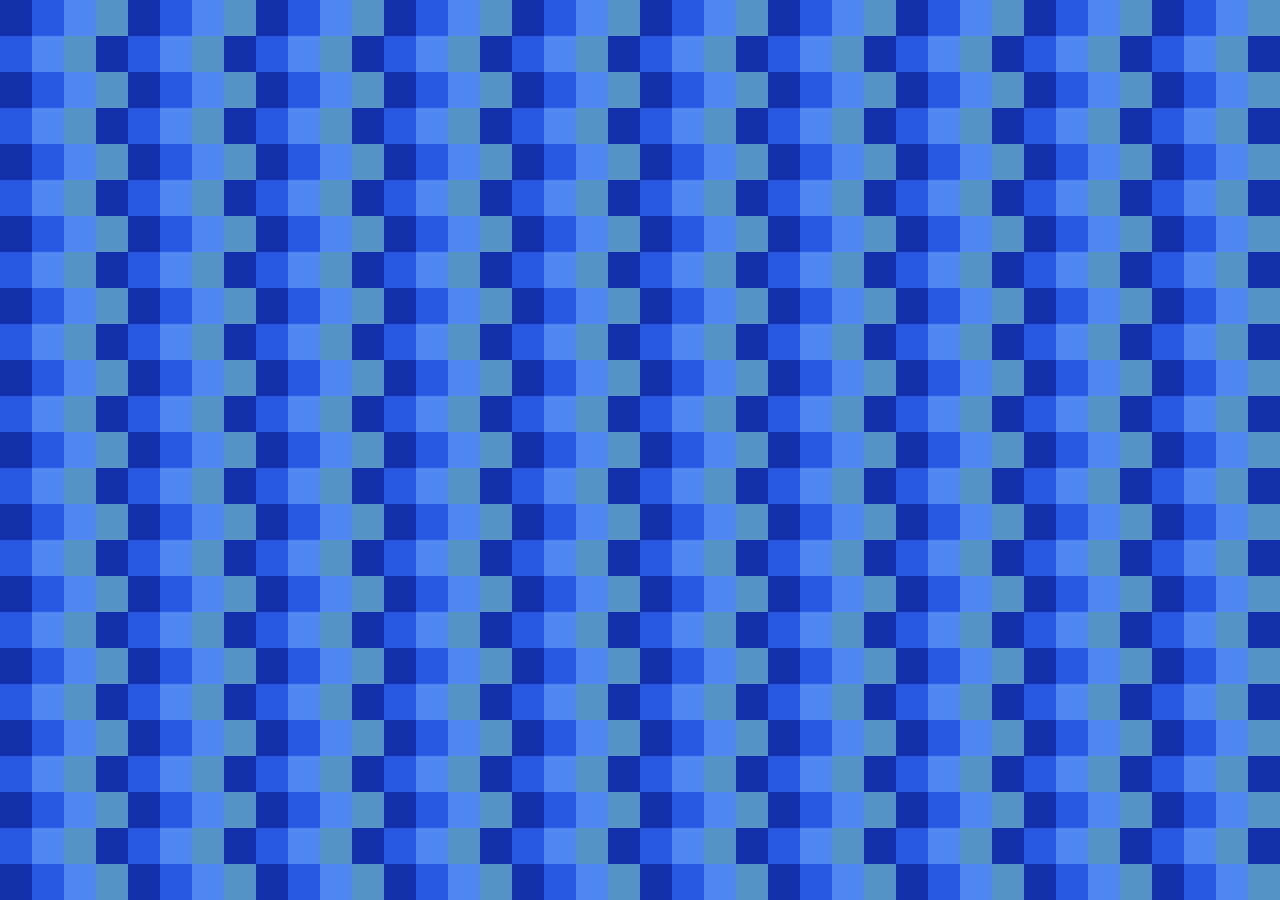
<file: desafio.html>
<html>
    <head>
        <title>Aula Desafio</title>
    </head>
    <link rel="stylesheet" href="estilo.css">
    <body>
            <div class="linha">
            <div class="verde"></div>
            <div class="amarelo"></div>
            <div class="azul"></div>
            <div class="branco"></div>
            <div class="verde"></div>
            <div class="amarelo"></div>
            <div class="azul"></div>
            <div class="branco"></div>
            <div class="verde"></div>
            <div class="amarelo"></div>
            <div class="azul"></div>
            <div class="branco"></div>
            <div class="verde"></div>
            <div class="amarelo"></div>
            <div class="azul"></div>
            <div class="branco"></div>
            <div class="verde"></div>
            <div class="amarelo"></div>
            <div class="azul"></div>
            <div class="branco"></div>
            <div class="verde"></div>
            <div class="amarelo"></div>
            <div class="azul"></div>
            <div class="branco"></div>
            <div class="verde"></div>
            <div class="amarelo"></div>
            <div class="azul"></div>
            <div class="branco"></div>
            <div class="verde"></div>
            <div class="amarelo"></div>
            <div class="azul"></div>
            <div class="branco"></div>
            <div class="verde"></div>
            <div class="amarelo"></div>
            <div class="azul"></div>
            <div class="branco"></div>
            <div class="verde"></div>
            <div class="amarelo"></div>
            <div class="azul"></div>
            <div class="branco"></div>
        </div>
        <div class="linha">
            <div class="amarelo"></div>
            <div class="azul"></div>
            <div class="branco"></div>
            <div class="verde"></div>
            <div class="amarelo"></div>
            <div class="azul"></div>
            <div class="branco"></div>
            <div class="verde"></div>
            <div class="amarelo"></div>
            <div class="azul"></div>
            <div class="branco"></div>
            <div class="verde"></div>
            <div class="amarelo"></div>
            <div class="azul"></div>
            <div class="branco"></div>
            <div class="verde"></div>
            <div class="amarelo"></div>
            <div class="azul"></div>
            <div class="branco"></div>
            <div class="verde"></div>
            <div class="amarelo"></div>
            <div class="azul"></div>
            <div class="branco"></div>
            <div class="verde"></div>
            <div class="amarelo"></div>
            <div class="azul"></div>
            <div class="branco"></div>
            <div class="verde"></div>
            <div class="amarelo"></div>
            <div class="azul"></div>
            <div class="branco"></div>
            <div class="verde"></div>
            <div class="amarelo"></div>
            <div class="azul"></div>
            <div class="branco"></div>
            <div class="verde"></div>
            <div class="amarelo"></div>
            <div class="azul"></div>
            <div class="branco"></div>
            <div class="verde"></div>
        </div>
        <div class="linha">
            <div class="verde"></div>
            <div class="amarelo"></div>
            <div class="azul"></div>
            <div class="branco"></div>
            <div class="verde"></div>
            <div class="amarelo"></div>
            <div class="azul"></div>
            <div class="branco"></div>
            <div class="verde"></div>
            <div class="amarelo"></div>
            <div class="azul"></div>
            <div class="branco"></div>
            <div class="verde"></div>
            <div class="amarelo"></div>
            <div class="azul"></div>
            <div class="branco"></div>
            <div class="verde"></div>
            <div class="amarelo"></div>
            <div class="azul"></div>
            <div class="branco"></div>
            <div class="verde"></div>
            <div class="amarelo"></div>
            <div class="azul"></div>
            <div class="branco"></div>
            <div class="verde"></div>
            <div class="amarelo"></div>
            <div class="azul"></div>
            <div class="branco"></div>
            <div class="verde"></div>
            <div class="amarelo"></div>
            <div class="azul"></div>
            <div class="branco"></div>
            <div class="verde"></div>
            <div class="amarelo"></div>
            <div class="azul"></div>
            <div class="branco"></div>
            <div class="verde"></div>
            <div class="amarelo"></div>
            <div class="azul"></div>
            <div class="branco"></div>
        </div>
        <div class="linha">
            <div class="amarelo"></div>
            <div class="azul"></div>
            <div class="branco"></div>
            <div class="verde"></div>
            <div class="amarelo"></div>
            <div class="azul"></div>
            <div class="branco"></div>
            <div class="verde"></div>
            <div class="amarelo"></div>
            <div class="azul"></div>
            <div class="branco"></div>
            <div class="verde"></div>
            <div class="amarelo"></div>
            <div class="azul"></div>
            <div class="branco"></div>
            <div class="verde"></div>
            <div class="amarelo"></div>
            <div class="azul"></div>
            <div class="branco"></div>
            <div class="verde"></div>
            <div class="amarelo"></div>
            <div class="azul"></div>
            <div class="branco"></div>
            <div class="verde"></div>
            <div class="amarelo"></div>
            <div class="azul"></div>
            <div class="branco"></div>
            <div class="verde"></div>
            <div class="amarelo"></div>
            <div class="azul"></div>
            <div class="branco"></div>
            <div class="verde"></div>
            <div class="amarelo"></div>
            <div class="azul"></div>
            <div class="branco"></div>
            <div class="verde"></div>
            <div class="amarelo"></div>
            <div class="azul"></div>
            <div class="branco"></div>
            <div class="verde"></div>
        </div>
        <div class="linha">
            <div class="verde"></div>
            <div class="amarelo"></div>
            <div class="azul"></div>
            <div class="branco"></div>
            <div class="verde"></div>
            <div class="amarelo"></div>
            <div class="azul"></div>
            <div class="branco"></div>
            <div class="verde"></div>
            <div class="amarelo"></div>
            <div class="azul"></div>
            <div class="branco"></div>
            <div class="verde"></div>
            <div class="amarelo"></div>
            <div class="azul"></div>
            <div class="branco"></div>
            <div class="verde"></div>
            <div class="amarelo"></div>
            <div class="azul"></div>
            <div class="branco"></div>
            <div class="verde"></div>
            <div class="amarelo"></div>
            <div class="azul"></div>
            <div class="branco"></div>
            <div class="verde"></div>
            <div class="amarelo"></div>
            <div class="azul"></div>
            <div class="branco"></div>
            <div class="verde"></div>
            <div class="amarelo"></div>
            <div class="azul"></div>
            <div class="branco"></div>
            <div class="verde"></div>
            <div class="amarelo"></div>
            <div class="azul"></div>
            <div class="branco"></div>
            <div class="verde"></div>
            <div class="amarelo"></div>
            <div class="azul"></div>
            <div class="branco"></div>
        </div>
        <div class="linha">
            <div class="amarelo"></div>
            <div class="azul"></div>
            <div class="branco"></div>
            <div class="verde"></div>
            <div class="amarelo"></div>
            <div class="azul"></div>
            <div class="branco"></div>
            <div class="verde"></div>
            <div class="amarelo"></div>
            <div class="azul"></div>
            <div class="branco"></div>
            <div class="verde"></div>
            <div class="amarelo"></div>
            <div class="azul"></div>
            <div class="branco"></div>
            <div class="verde"></div>
            <div class="amarelo"></div>
            <div class="azul"></div>
            <div class="branco"></div>
            <div class="verde"></div>
            <div class="amarelo"></div>
            <div class="azul"></div>
            <div class="branco"></div>
            <div class="verde"></div>
            <div class="amarelo"></div>
            <div class="azul"></div>
            <div class="branco"></div>
            <div class="verde"></div>
            <div class="amarelo"></div>
            <div class="azul"></div>
            <div class="branco"></div>
            <div class="verde"></div>
            <div class="amarelo"></div>
            <div class="azul"></div>
            <div class="branco"></div>
            <div class="verde"></div>
            <div class="amarelo"></div>
            <div class="azul"></div>
            <div class="branco"></div>
            <div class="verde"></div>
        </div>
        <div class="linha">
            <div class="verde"></div>
            <div class="amarelo"></div>
            <div class="azul"></div>
            <div class="branco"></div>
            <div class="verde"></div>
            <div class="amarelo"></div>
            <div class="azul"></div>
            <div class="branco"></div>
            <div class="verde"></div>
            <div class="amarelo"></div>
            <div class="azul"></div>
            <div class="branco"></div>
            <div class="verde"></div>
            <div class="amarelo"></div>
            <div class="azul"></div>
            <div class="branco"></div>
            <div class="verde"></div>
            <div class="amarelo"></div>
            <div class="azul"></div>
            <div class="branco"></div>
            <div class="verde"></div>
            <div class="amarelo"></div>
            <div class="azul"></div>
            <div class="branco"></div>
            <div class="verde"></div>
            <div class="amarelo"></div>
            <div class="azul"></div>
            <div class="branco"></div>
            <div class="verde"></div>
            <div class="amarelo"></div>
            <div class="azul"></div>
            <div class="branco"></div>
            <div class="verde"></div>
            <div class="amarelo"></div>
            <div class="azul"></div>
            <div class="branco"></div>
            <div class="verde"></div>
            <div class="amarelo"></div>
            <div class="azul"></div>
            <div class="branco"></div>
        </div>
        <div class="linha">
            <div class="amarelo"></div>
            <div class="azul"></div>
            <div class="branco"></div>
            <div class="verde"></div>
            <div class="amarelo"></div>
            <div class="azul"></div>
            <div class="branco"></div>
            <div class="verde"></div>
            <div class="amarelo"></div>
            <div class="azul"></div>
            <div class="branco"></div>
            <div class="verde"></div>
            <div class="amarelo"></div>
            <div class="azul"></div>
            <div class="branco"></div>
            <div class="verde"></div>
            <div class="amarelo"></div>
            <div class="azul"></div>
            <div class="branco"></div>
            <div class="verde"></div>
            <div class="amarelo"></div>
            <div class="azul"></div>
            <div class="branco"></div>
            <div class="verde"></div>
            <div class="amarelo"></div>
            <div class="azul"></div>
            <div class="branco"></div>
            <div class="verde"></div>
            <div class="amarelo"></div>
            <div class="azul"></div>
            <div class="branco"></div>
            <div class="verde"></div>
            <div class="amarelo"></div>
            <div class="azul"></div>
            <div class="branco"></div>
            <div class="verde"></div>
            <div class="amarelo"></div>
            <div class="azul"></div>
            <div class="branco"></div>
            <div class="verde"></div>
        </div>
        <div class="linha">
            <div class="verde"></div>
            <div class="amarelo"></div>
            <div class="azul"></div>
            <div class="branco"></div>
            <div class="verde"></div>
            <div class="amarelo"></div>
            <div class="azul"></div>
            <div class="branco"></div>
            <div class="verde"></div>
            <div class="amarelo"></div>
            <div class="azul"></div>
            <div class="branco"></div>
            <div class="verde"></div>
            <div class="amarelo"></div>
            <div class="azul"></div>
            <div class="branco"></div>
            <div class="verde"></div>
            <div class="amarelo"></div>
            <div class="azul"></div>
            <div class="branco"></div>
            <div class="verde"></div>
            <div class="amarelo"></div>
            <div class="azul"></div>
            <div class="branco"></div>
            <div class="verde"></div>
            <div class="amarelo"></div>
            <div class="azul"></div>
            <div class="branco"></div>
            <div class="verde"></div>
            <div class="amarelo"></div>
            <div class="azul"></div>
            <div class="branco"></div>
            <div class="verde"></div>
            <div class="amarelo"></div>
            <div class="azul"></div>
            <div class="branco"></div>
            <div class="verde"></div>
            <div class="amarelo"></div>
            <div class="azul"></div>
            <div class="branco"></div>
        </div>
        <div class="linha">
            <div class="amarelo"></div>
            <div class="azul"></div>
            <div class="branco"></div>
            <div class="verde"></div>
            <div class="amarelo"></div>
            <div class="azul"></div>
            <div class="branco"></div>
            <div class="verde"></div>
            <div class="amarelo"></div>
            <div class="azul"></div>
            <div class="branco"></div>
            <div class="verde"></div>
            <div class="amarelo"></div>
            <div class="azul"></div>
            <div class="branco"></div>
            <div class="verde"></div>
            <div class="amarelo"></div>
            <div class="azul"></div>
            <div class="branco"></div>
            <div class="verde"></div>
            <div class="amarelo"></div>
            <div class="azul"></div>
            <div class="branco"></div>
            <div class="verde"></div>
            <div class="amarelo"></div>
            <div class="azul"></div>
            <div class="branco"></div>
            <div class="verde"></div>
            <div class="amarelo"></div>
            <div class="azul"></div>
            <div class="branco"></div>
            <div class="verde"></div>
            <div class="amarelo"></div>
            <div class="azul"></div>
            <div class="branco"></div>
            <div class="verde"></div>
            <div class="amarelo"></div>
            <div class="azul"></div>
            <div class="branco"></div>
            <div class="verde"></div>
        </div>
        <div class="linha">
            <div class="verde"></div>
            <div class="amarelo"></div>
            <div class="azul"></div>
            <div class="branco"></div>
            <div class="verde"></div>
            <div class="amarelo"></div>
            <div class="azul"></div>
            <div class="branco"></div>
            <div class="verde"></div>
            <div class="amarelo"></div>
            <div class="azul"></div>
            <div class="branco"></div>
            <div class="verde"></div>
            <div class="amarelo"></div>
            <div class="azul"></div>
            <div class="branco"></div>
            <div class="verde"></div>
            <div class="amarelo"></div>
            <div class="azul"></div>
            <div class="branco"></div>
            <div class="verde"></div>
            <div class="amarelo"></div>
            <div class="azul"></div>
            <div class="branco"></div>
            <div class="verde"></div>
            <div class="amarelo"></div>
            <div class="azul"></div>
            <div class="branco"></div>
            <div class="verde"></div>
            <div class="amarelo"></div>
            <div class="azul"></div>
            <div class="branco"></div>
            <div class="verde"></div>
            <div class="amarelo"></div>
            <div class="azul"></div>
            <div class="branco"></div>
            <div class="verde"></div>
            <div class="amarelo"></div>
            <div class="azul"></div>
            <div class="branco"></div>
        </div>
        <div class="linha">
            <div class="amarelo"></div>
            <div class="azul"></div>
            <div class="branco"></div>
            <div class="verde"></div>
            <div class="amarelo"></div>
            <div class="azul"></div>
            <div class="branco"></div>
            <div class="verde"></div>
            <div class="amarelo"></div>
            <div class="azul"></div>
            <div class="branco"></div>
            <div class="verde"></div>
            <div class="amarelo"></div>
            <div class="azul"></div>
            <div class="branco"></div>
            <div class="verde"></div>
            <div class="amarelo"></div>
            <div class="azul"></div>
            <div class="branco"></div>
            <div class="verde"></div>
            <div class="amarelo"></div>
            <div class="azul"></div>
            <div class="branco"></div>
            <div class="verde"></div>
            <div class="amarelo"></div>
            <div class="azul"></div>
            <div class="branco"></div>
            <div class="verde"></div>
            <div class="amarelo"></div>
            <div class="azul"></div>
            <div class="branco"></div>
            <div class="verde"></div>
            <div class="amarelo"></div>
            <div class="azul"></div>
            <div class="branco"></div>
            <div class="verde"></div>
            <div class="amarelo"></div>
            <div class="azul"></div>
            <div class="branco"></div>
            <div class="verde"></div>
        </div>
        <div class="linha">
            <div class="verde"></div>
            <div class="amarelo"></div>
            <div class="azul"></div>
            <div class="branco"></div>
            <div class="verde"></div>
            <div class="amarelo"></div>
            <div class="azul"></div>
            <div class="branco"></div>
            <div class="verde"></div>
            <div class="amarelo"></div>
            <div class="azul"></div>
            <div class="branco"></div>
            <div class="verde"></div>
            <div class="amarelo"></div>
            <div class="azul"></div>
            <div class="branco"></div>
            <div class="verde"></div>
            <div class="amarelo"></div>
            <div class="azul"></div>
            <div class="branco"></div>
            <div class="verde"></div>
            <div class="amarelo"></div>
            <div class="azul"></div>
            <div class="branco"></div>
            <div class="verde"></div>
            <div class="amarelo"></div>
            <div class="azul"></div>
            <div class="branco"></div>
            <div class="verde"></div>
            <div class="amarelo"></div>
            <div class="azul"></div>
            <div class="branco"></div>
            <div class="verde"></div>
            <div class="amarelo"></div>
            <div class="azul"></div>
            <div class="branco"></div>
            <div class="verde"></div>
            <div class="amarelo"></div>
            <div class="azul"></div>
            <div class="branco"></div>
        </div>
        <div class="linha">
            <div class="amarelo"></div>
            <div class="azul"></div>
            <div class="branco"></div>
            <div class="verde"></div>
            <div class="amarelo"></div>
            <div class="azul"></div>
            <div class="branco"></div>
            <div class="verde"></div>
            <div class="amarelo"></div>
            <div class="azul"></div>
            <div class="branco"></div>
            <div class="verde"></div>
            <div class="amarelo"></div>
            <div class="azul"></div>
            <div class="branco"></div>
            <div class="verde"></div>
            <div class="amarelo"></div>
            <div class="azul"></div>
            <div class="branco"></div>
            <div class="verde"></div>
            <div class="amarelo"></div>
            <div class="azul"></div>
            <div class="branco"></div>
            <div class="verde"></div>
            <div class="amarelo"></div>
            <div class="azul"></div>
            <div class="branco"></div>
            <div class="verde"></div>
            <div class="amarelo"></div>
            <div class="azul"></div>
            <div class="branco"></div>
            <div class="verde"></div>
            <div class="amarelo"></div>
            <div class="azul"></div>
            <div class="branco"></div>
            <div class="verde"></div>
            <div class="amarelo"></div>
            <div class="azul"></div>
            <div class="branco"></div>
            <div class="verde"></div>
        </div>
        <div class="linha">
            <div class="verde"></div>
            <div class="amarelo"></div>
            <div class="azul"></div>
            <div class="branco"></div>
            <div class="verde"></div>
            <div class="amarelo"></div>
            <div class="azul"></div>
            <div class="branco"></div>
            <div class="verde"></div>
            <div class="amarelo"></div>
            <div class="azul"></div>
            <div class="branco"></div>
            <div class="verde"></div>
            <div class="amarelo"></div>
            <div class="azul"></div>
            <div class="branco"></div>
            <div class="verde"></div>
            <div class="amarelo"></div>
            <div class="azul"></div>
            <div class="branco"></div>
            <div class="verde"></div>
            <div class="amarelo"></div>
            <div class="azul"></div>
            <div class="branco"></div>
            <div class="verde"></div>
            <div class="amarelo"></div>
            <div class="azul"></div>
            <div class="branco"></div>
            <div class="verde"></div>
            <div class="amarelo"></div>
            <div class="azul"></div>
            <div class="branco"></div>
            <div class="verde"></div>
            <div class="amarelo"></div>
            <div class="azul"></div>
            <div class="branco"></div>
            <div class="verde"></div>
            <div class="amarelo"></div>
            <div class="azul"></div>
            <div class="branco"></div>
        </div>
        <div class="linha">
            <div class="amarelo"></div>
            <div class="azul"></div>
            <div class="branco"></div>
            <div class="verde"></div>
            <div class="amarelo"></div>
            <div class="azul"></div>
            <div class="branco"></div>
            <div class="verde"></div>
            <div class="amarelo"></div>
            <div class="azul"></div>
            <div class="branco"></div>
            <div class="verde"></div>
            <div class="amarelo"></div>
            <div class="azul"></div>
            <div class="branco"></div>
            <div class="verde"></div>
            <div class="amarelo"></div>
            <div class="azul"></div>
            <div class="branco"></div>
            <div class="verde"></div>
            <div class="amarelo"></div>
            <div class="azul"></div>
            <div class="branco"></div>
            <div class="verde"></div>
            <div class="amarelo"></div>
            <div class="azul"></div>
            <div class="branco"></div>
            <div class="verde"></div>
            <div class="amarelo"></div>
            <div class="azul"></div>
            <div class="branco"></div>
            <div class="verde"></div>
            <div class="amarelo"></div>
            <div class="azul"></div>
            <div class="branco"></div>
            <div class="verde"></div>
            <div class="amarelo"></div>
            <div class="azul"></div>
            <div class="branco"></div>
            <div class="verde"></div>
        </div>
        <div class="linha">
            <div class="verde"></div>
            <div class="amarelo"></div>
            <div class="azul"></div>
            <div class="branco"></div>
            <div class="verde"></div>
            <div class="amarelo"></div>
            <div class="azul"></div>
            <div class="branco"></div>
            <div class="verde"></div>
            <div class="amarelo"></div>
            <div class="azul"></div>
            <div class="branco"></div>
            <div class="verde"></div>
            <div class="amarelo"></div>
            <div class="azul"></div>
            <div class="branco"></div>
            <div class="verde"></div>
            <div class="amarelo"></div>
            <div class="azul"></div>
            <div class="branco"></div>
            <div class="verde"></div>
            <div class="amarelo"></div>
            <div class="azul"></div>
            <div class="branco"></div>
            <div class="verde"></div>
            <div class="amarelo"></div>
            <div class="azul"></div>
            <div class="branco"></div>
            <div class="verde"></div>
            <div class="amarelo"></div>
            <div class="azul"></div>
            <div class="branco"></div>
            <div class="verde"></div>
            <div class="amarelo"></div>
            <div class="azul"></div>
            <div class="branco"></div>
            <div class="verde"></div>
            <div class="amarelo"></div>
            <div class="azul"></div>
            <div class="branco"></div>
        </div>
        <div class="linha">
            <div class="amarelo"></div>
            <div class="azul"></div>
            <div class="branco"></div>
            <div class="verde"></div>
            <div class="amarelo"></div>
            <div class="azul"></div>
            <div class="branco"></div>
            <div class="verde"></div>
            <div class="amarelo"></div>
            <div class="azul"></div>
            <div class="branco"></div>
            <div class="verde"></div>
            <div class="amarelo"></div>
            <div class="azul"></div>
            <div class="branco"></div>
            <div class="verde"></div>
            <div class="amarelo"></div>
            <div class="azul"></div>
            <div class="branco"></div>
            <div class="verde"></div>
            <div class="amarelo"></div>
            <div class="azul"></div>
            <div class="branco"></div>
            <div class="verde"></div>
            <div class="amarelo"></div>
            <div class="azul"></div>
            <div class="branco"></div>
            <div class="verde"></div>
            <div class="amarelo"></div>
            <div class="azul"></div>
            <div class="branco"></div>
            <div class="verde"></div>
            <div class="amarelo"></div>
            <div class="azul"></div>
            <div class="branco"></div>
            <div class="verde"></div>
            <div class="amarelo"></div>
            <div class="azul"></div>
            <div class="branco"></div>
            <div class="verde"></div>
        </div>
        <div class="linha">
            <div class="verde"></div>
            <div class="amarelo"></div>
            <div class="azul"></div>
            <div class="branco"></div>
            <div class="verde"></div>
            <div class="amarelo"></div>
            <div class="azul"></div>
            <div class="branco"></div>
            <div class="verde"></div>
            <div class="amarelo"></div>
            <div class="azul"></div>
            <div class="branco"></div>
            <div class="verde"></div>
            <div class="amarelo"></div>
            <div class="azul"></div>
            <div class="branco"></div>
            <div class="verde"></div>
            <div class="amarelo"></div>
            <div class="azul"></div>
            <div class="branco"></div>
            <div class="verde"></div>
            <div class="amarelo"></div>
            <div class="azul"></div>
            <div class="branco"></div>
            <div class="verde"></div>
            <div class="amarelo"></div>
            <div class="azul"></div>
            <div class="branco"></div>
            <div class="verde"></div>
            <div class="amarelo"></div>
            <div class="azul"></div>
            <div class="branco"></div>
            <div class="verde"></div>
            <div class="amarelo"></div>
            <div class="azul"></div>
            <div class="branco"></div>
            <div class="verde"></div>
            <div class="amarelo"></div>
            <div class="azul"></div>
            <div class="branco"></div>
        </div>
        <div class="linha">
            <div class="amarelo"></div>
            <div class="azul"></div>
            <div class="branco"></div>
            <div class="verde"></div>
            <div class="amarelo"></div>
            <div class="azul"></div>
            <div class="branco"></div>
            <div class="verde"></div>
            <div class="amarelo"></div>
            <div class="azul"></div>
            <div class="branco"></div>
            <div class="verde"></div>
            <div class="amarelo"></div>
            <div class="azul"></div>
            <div class="branco"></div>
            <div class="verde"></div>
            <div class="amarelo"></div>
            <div class="azul"></div>
            <div class="branco"></div>
            <div class="verde"></div>
            <div class="amarelo"></div>
            <div class="azul"></div>
            <div class="branco"></div>
            <div class="verde"></div>
            <div class="amarelo"></div>
            <div class="azul"></div>
            <div class="branco"></div>
            <div class="verde"></div>
            <div class="amarelo"></div>
            <div class="azul"></div>
            <div class="branco"></div>
            <div class="verde"></div>
            <div class="amarelo"></div>
            <div class="azul"></div>
            <div class="branco"></div>
            <div class="verde"></div>
            <div class="amarelo"></div>
            <div class="azul"></div>
            <div class="branco"></div>
            <div class="verde"></div>
        </div>
        <div class="linha">
            <div class="verde"></div>
            <div class="amarelo"></div>
            <div class="azul"></div>
            <div class="branco"></div>
            <div class="verde"></div>
            <div class="amarelo"></div>
            <div class="azul"></div>
            <div class="branco"></div>
            <div class="verde"></div>
            <div class="amarelo"></div>
            <div class="azul"></div>
            <div class="branco"></div>
            <div class="verde"></div>
            <div class="amarelo"></div>
            <div class="azul"></div>
            <div class="branco"></div>
            <div class="verde"></div>
            <div class="amarelo"></div>
            <div class="azul"></div>
            <div class="branco"></div>
            <div class="verde"></div>
            <div class="amarelo"></div>
            <div class="azul"></div>
            <div class="branco"></div>
            <div class="verde"></div>
            <div class="amarelo"></div>
            <div class="azul"></div>
            <div class="branco"></div>
            <div class="verde"></div>
            <div class="amarelo"></div>
            <div class="azul"></div>
            <div class="branco"></div>
            <div class="verde"></div>
            <div class="amarelo"></div>
            <div class="azul"></div>
            <div class="branco"></div>
            <div class="verde"></div>
            <div class="amarelo"></div>
            <div class="azul"></div>
            <div class="branco"></div>
        </div>
        <div class="linha">
            <div class="amarelo"></div>
            <div class="azul"></div>
            <div class="branco"></div>
            <div class="verde"></div>
            <div class="amarelo"></div>
            <div class="azul"></div>
            <div class="branco"></div>
            <div class="verde"></div>
            <div class="amarelo"></div>
            <div class="azul"></div>
            <div class="branco"></div>
            <div class="verde"></div>
            <div class="amarelo"></div>
            <div class="azul"></div>
            <div class="branco"></div>
            <div class="verde"></div>
            <div class="amarelo"></div>
            <div class="azul"></div>
            <div class="branco"></div>
            <div class="verde"></div>
            <div class="amarelo"></div>
            <div class="azul"></div>
            <div class="branco"></div>
            <div class="verde"></div>
            <div class="amarelo"></div>
            <div class="azul"></div>
            <div class="branco"></div>
            <div class="verde"></div>
            <div class="amarelo"></div>
            <div class="azul"></div>
            <div class="branco"></div>
            <div class="verde"></div>
            <div class="amarelo"></div>
            <div class="azul"></div>
            <div class="branco"></div>
            <div class="verde"></div>
            <div class="amarelo"></div>
            <div class="azul"></div>
            <div class="branco"></div>
            <div class="verde"></div>
        </div>
        <div class="linha">
            <div class="verde"></div>
            <div class="amarelo"></div>
            <div class="azul"></div>
            <div class="branco"></div>
            <div class="verde"></div>
            <div class="amarelo"></div>
            <div class="azul"></div>
            <div class="branco"></div>
            <div class="verde"></div>
            <div class="amarelo"></div>
            <div class="azul"></div>
            <div class="branco"></div>
            <div class="verde"></div>
            <div class="amarelo"></div>
            <div class="azul"></div>
            <div class="branco"></div>
            <div class="verde"></div>
            <div class="amarelo"></div>
            <div class="azul"></div>
            <div class="branco"></div>
            <div class="verde"></div>
            <div class="amarelo"></div>
            <div class="azul"></div>
            <div class="branco"></div>
            <div class="verde"></div>
            <div class="amarelo"></div>
            <div class="azul"></div>
            <div class="branco"></div>
            <div class="verde"></div>
            <div class="amarelo"></div>
            <div class="azul"></div>
            <div class="branco"></div>
            <div class="verde"></div>
            <div class="amarelo"></div>
            <div class="azul"></div>
            <div class="branco"></div>
            <div class="verde"></div>
            <div class="amarelo"></div>
            <div class="azul"></div>
            <div class="branco"></div>
        </div>
        <div class="linha">
            <div class="amarelo"></div>
            <div class="azul"></div>
            <div class="branco"></div>
            <div class="verde"></div>
            <div class="amarelo"></div>
            <div class="azul"></div>
            <div class="branco"></div>
            <div class="verde"></div>
            <div class="amarelo"></div>
            <div class="azul"></div>
            <div class="branco"></div>
            <div class="verde"></div>
            <div class="amarelo"></div>
            <div class="azul"></div>
            <div class="branco"></div>
            <div class="verde"></div>
            <div class="amarelo"></div>
            <div class="azul"></div>
            <div class="branco"></div>
            <div class="verde"></div>
            <div class="amarelo"></div>
            <div class="azul"></div>
            <div class="branco"></div>
            <div class="verde"></div>
            <div class="amarelo"></div>
            <div class="azul"></div>
            <div class="branco"></div>
            <div class="verde"></div>
            <div class="amarelo"></div>
            <div class="azul"></div>
            <div class="branco"></div>
            <div class="verde"></div>
            <div class="amarelo"></div>
            <div class="azul"></div>
            <div class="branco"></div>
            <div class="verde"></div>
            <div class="amarelo"></div>
            <div class="azul"></div>
            <div class="branco"></div>
            <div class="verde"></div>
        </div>
        <div class="linha">
            <div class="verde"></div>
            <div class="amarelo"></div>
            <div class="azul"></div>
            <div class="branco"></div>
            <div class="verde"></div>
            <div class="amarelo"></div>
            <div class="azul"></div>
            <div class="branco"></div>
            <div class="verde"></div>
            <div class="amarelo"></div>
            <div class="azul"></div>
            <div class="branco"></div>
            <div class="verde"></div>
            <div class="amarelo"></div>
            <div class="azul"></div>
            <div class="branco"></div>
            <div class="verde"></div>
            <div class="amarelo"></div>
            <div class="azul"></div>
            <div class="branco"></div>
            <div class="verde"></div>
            <div class="amarelo"></div>
            <div class="azul"></div>
            <div class="branco"></div>
            <div class="verde"></div>
            <div class="amarelo"></div>
            <div class="azul"></div>
            <div class="branco"></div>
            <div class="verde"></div>
            <div class="amarelo"></div>
            <div class="azul"></div>
            <div class="branco"></div>
            <div class="verde"></div>
            <div class="amarelo"></div>
            <div class="azul"></div>
            <div class="branco"></div>
            <div class="verde"></div>
            <div class="amarelo"></div>
            <div class="azul"></div>
            <div class="branco"></div>
        </div>
    
    </div>
    </body>
</html>
</file>
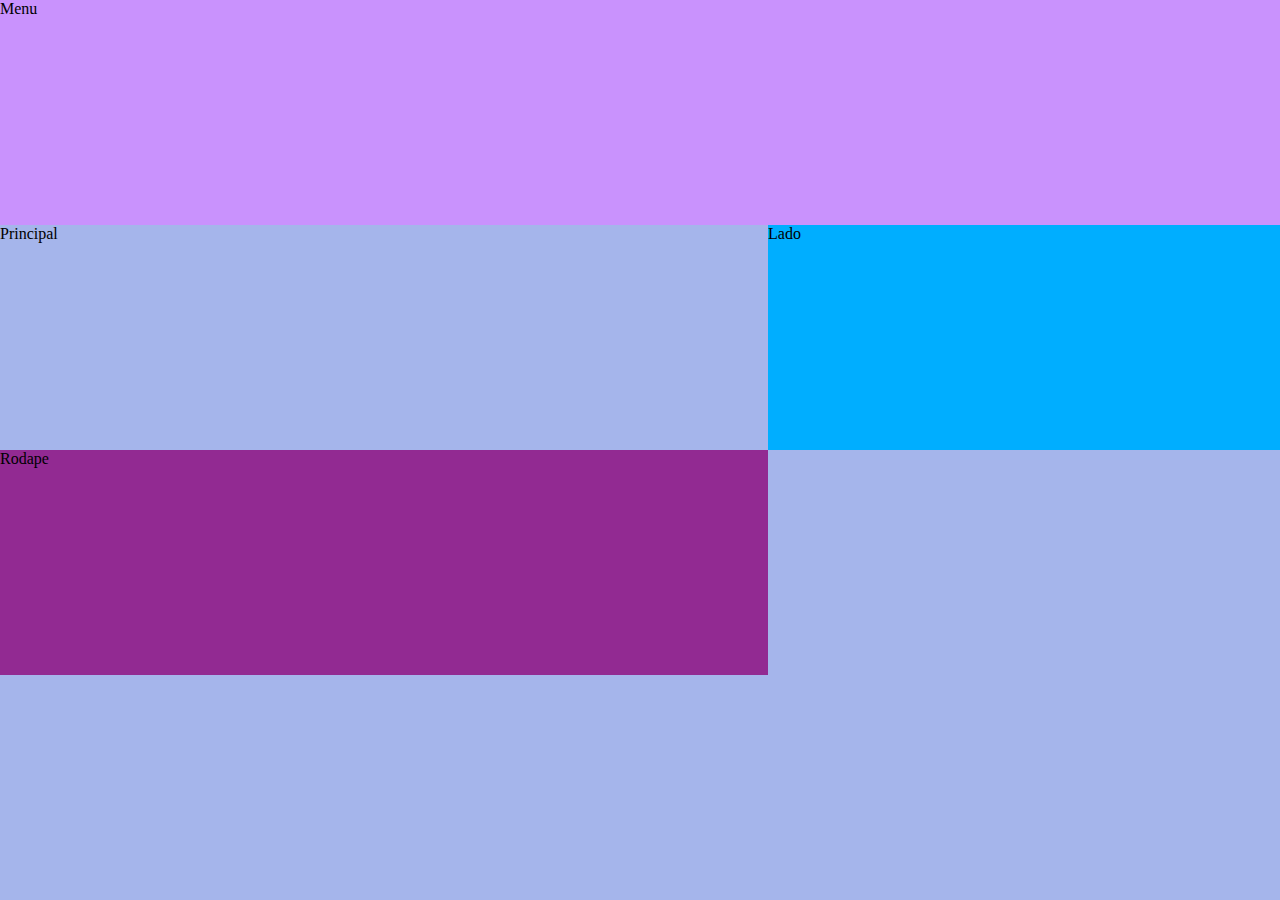
<file: estudogrid.html>
<!DOCTYPE html>
<html lang="en">
<head>
    <meta charset="UTF-8">
    <meta http-equiv="X-UA-Compatible" content="IE=edge">
    <meta name="viewport" content="width=device-width, initial-scale=1.0">
    <title>Estudo Grid</title>
 <link rel="stylesheet" href="estudo.css">
</head>
<body>
    <section class="meu-site">
        <div class="menu">Menu</div>
        <div class="lado">Lado</div>
        <div class="principal">Principal</div>
        <div class="rodape">Rodape</div>
    </section>
</body>
</html>
</file>
<file: estilo.css>
* {
    margin: 0;
    padding: 0;
}
.linha {
    display: flex;
    width: 100%;
    height: 4%;
}
.verde{
    width: 2.5%;
    height: 100%;
    background-color: rgb(20, 48, 170);
}
.amarelo{
    width: 2.5%;
    height: 100%;
    background-color: rgb(39, 89, 226);
}
.azul{
    width: 2.5%;
    height: 100%;
    background-color: rgb(80, 136, 241);
}
.branco{
    width: 2.5%;
    height: 100%;
    background-color: rgb(86, 148, 199);
}
</file>
<file: estudo.css>
*{
    margin: 0;
    padding: 0;
}
body{
    background-color: rgb(165, 181, 235);
}
.item{
    width: 100px;
    height: 100px;
    background-color: rgb(201, 146, 253);
    margin-top: 10px;
    margin: 10px;
}
.conteudo{
    display: grid;
    grid-template-columns: 20% 20% 20% 20% ;
    justify-content: center;
    

}
.meu-site{
    display: grid;
    grid-template-columns: 20% 40% 40%;
    grid-template-areas: 
     "menu menu menu"
     "principal principal lado"
     "rodape rodape lado"
    ;
}
.menu{
    height: 25vh;
    background-color: rgb(201, 146, 253);
    grid-area: menu;
}
.lado {
    height: 25vh;
    background-color: rgb(0, 174, 255);
    grid-area: lado;
}
.principal{
    height: 25vh;
    background-color: rgb(165, 181, 235);
    grid-area: principal;
}
.rodape{
    height: 25vh;
    background-color: rgb(146, 42, 146);
    grid-area: rodape;
}
</file>
